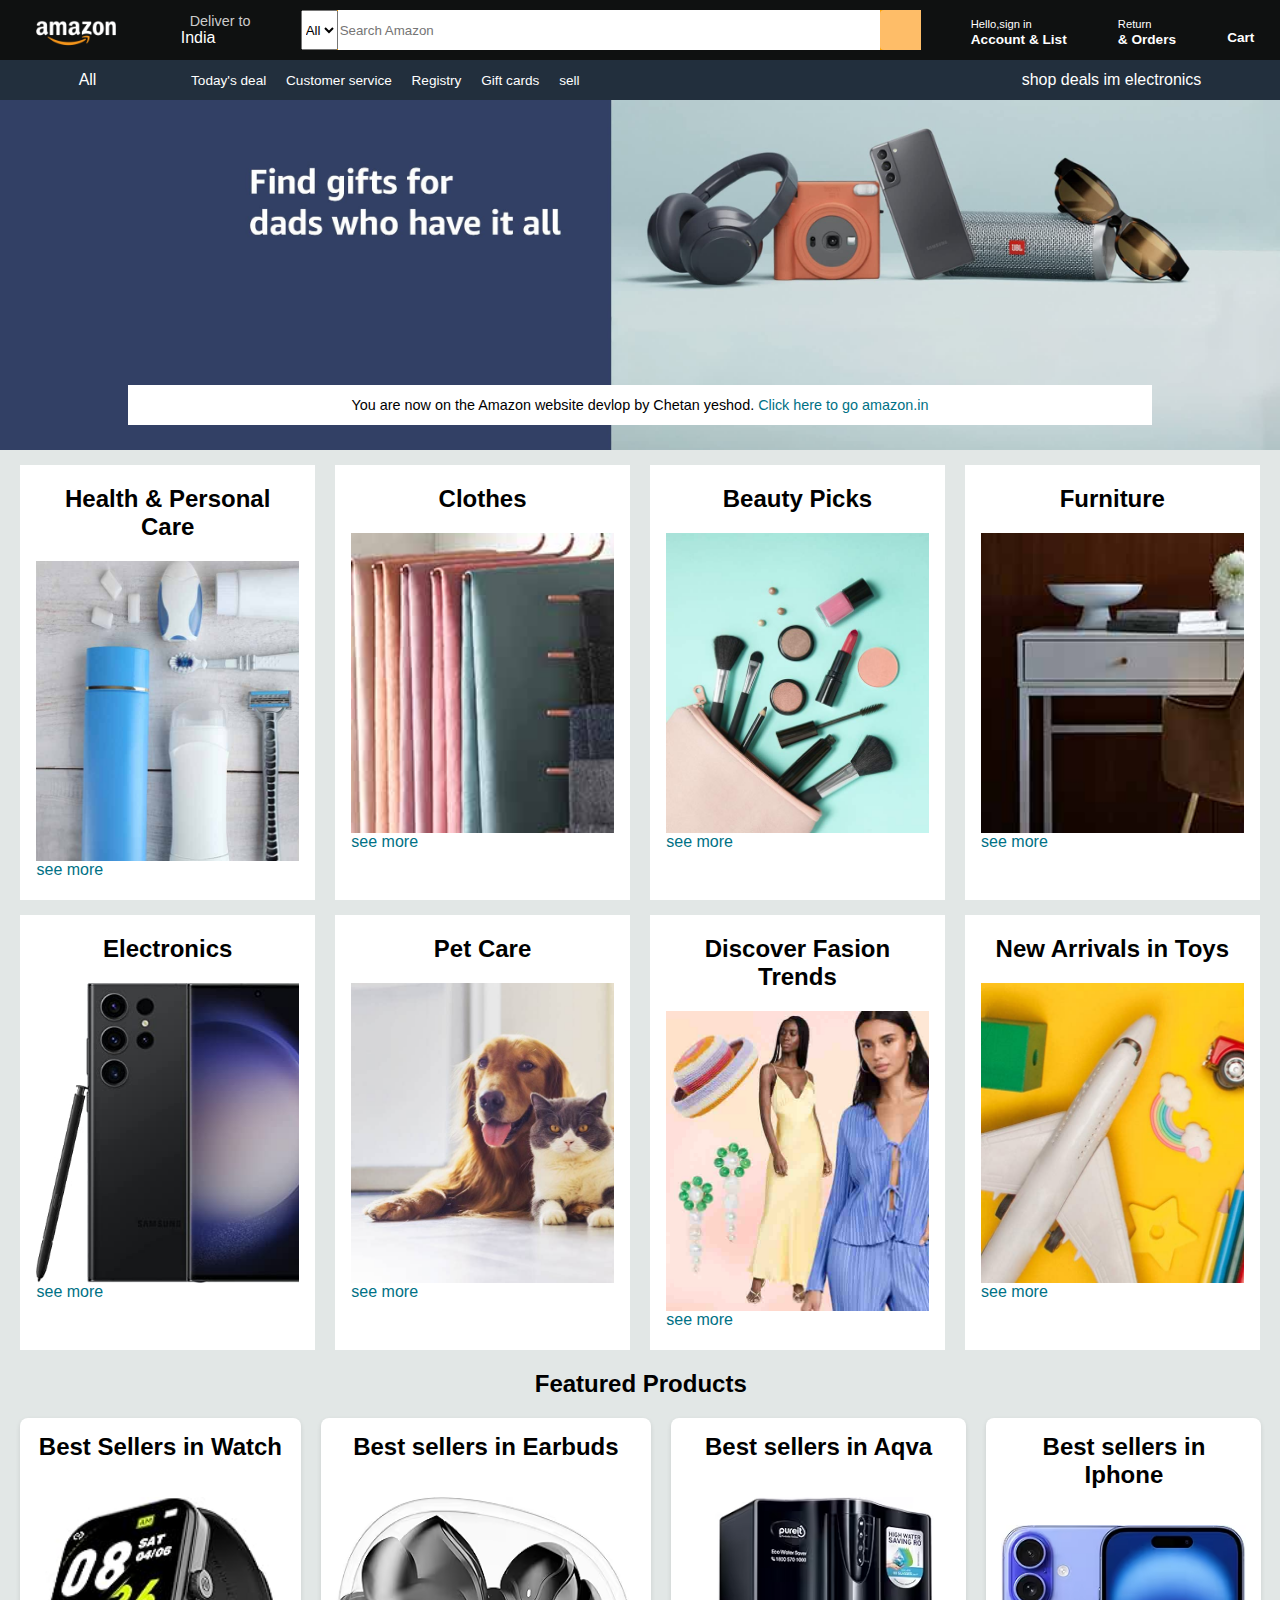
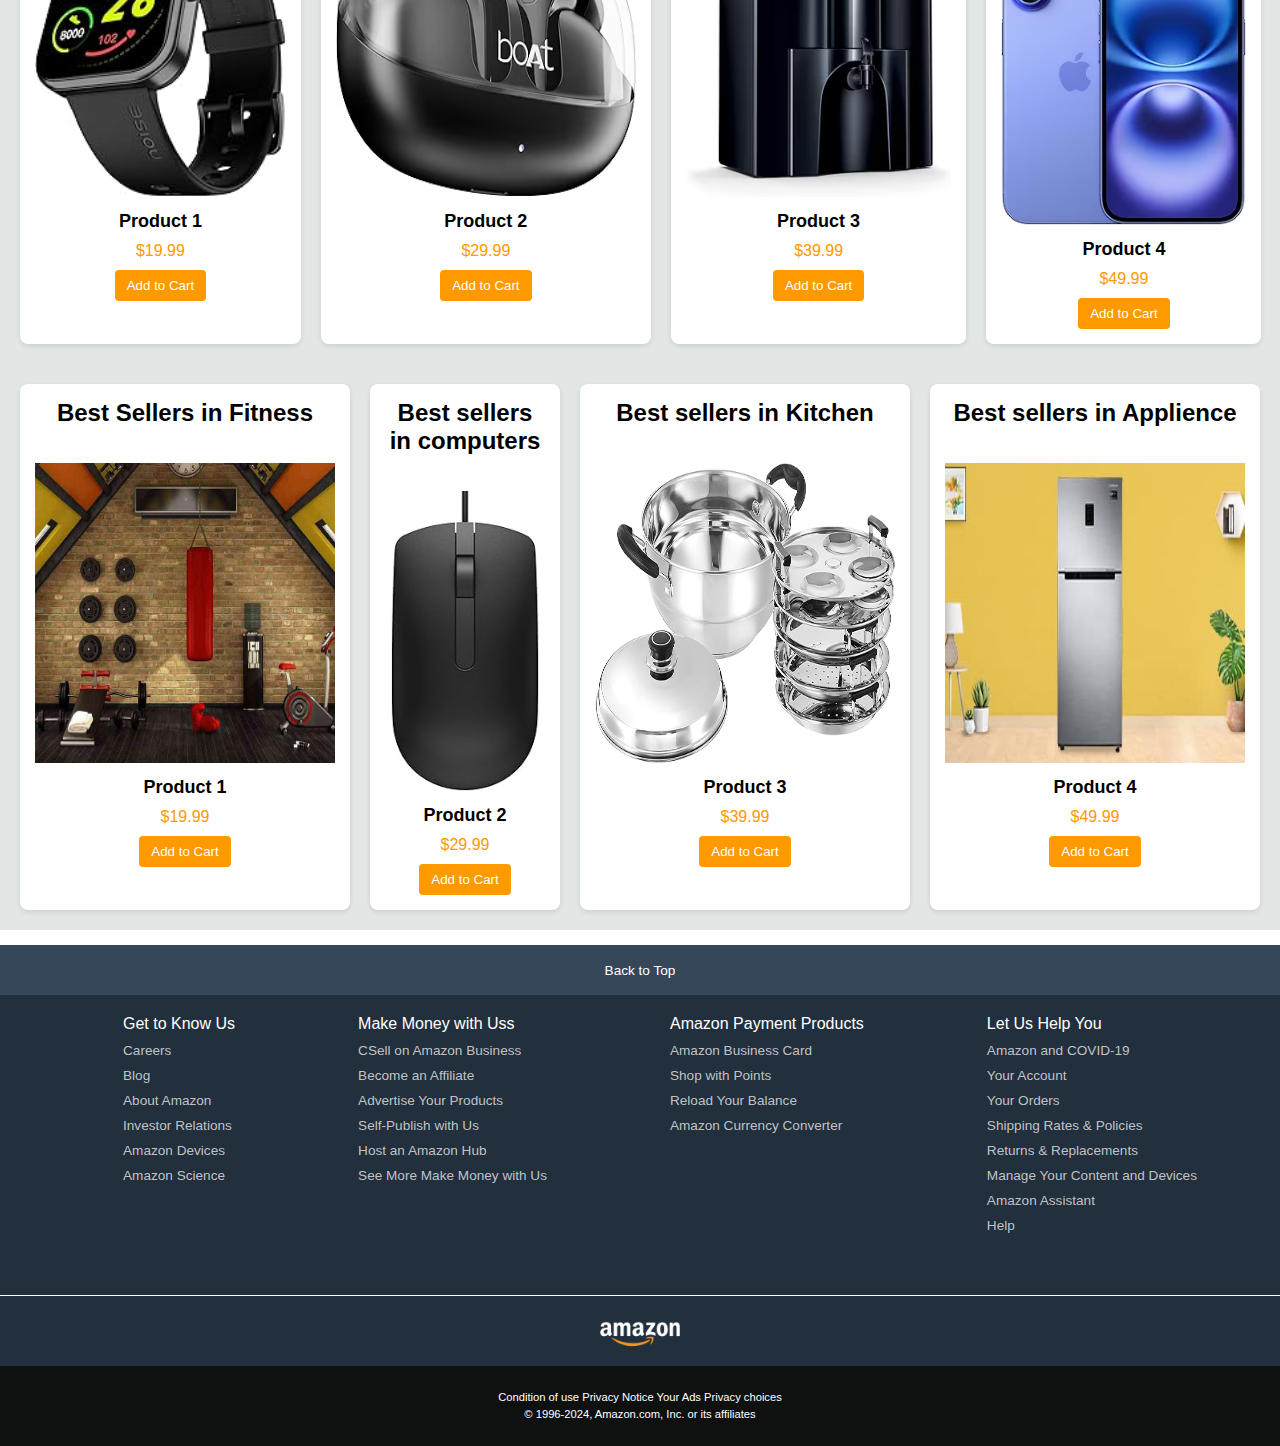
<file: index.html>
<!DOCTYPE html>
<html lang="en">
<head>
    <meta charset="UTF-8">
    <meta name="viewport" content="width=device-width, initial-scale=1.0">
    <title>Amazon</title>
    <link rel="stylesheet" href="https://cdnjs.cloudflare.com/ajax/libs/font-awesome/6.5.1/css/all.min.css" integrity="sha512-DTOQO9RWCH3ppGqcWaEA1BIZOC6xxalwEsw9c2QQeAIftl+Vegovlnee1c9QX4TctnWMn13TZye+giMm8e2LwA==" crossorigin="anonymous" referrerpolicy="no-referrer" />
    <link rel="stylesheet" href="style.css">
</head>
<body>
    <header>
        <div class="navbar">
            <div class="nav-logo border">
                <div class="logo"></div>
            </div>

            <div class="nav-addres border">
                <p class="add-first">Deliver to</p>
                <div class="add-icon">
                    <i class="fa-solid fa-location-dot"></i>
                    <p class="add-second">India</p>
                </div>
            </div>
            <div class="nav-serch">
                <seleCt class="Serch-select">
                    <option>All</option>
                </seleCt>  
                <input placeholder="Search Amazon" class="Search-input">
                <div class="search-icon">
                    <i class="fa-solid fa-magnifying-glass"></i>
                </div>
            </div>
            <div class="nav-signin border">
                <p><span>Hello,sign in</span></p>
                <p class="nav-second">Account & List</p>
            </div>
            <div class="nav-return border">
                <p><span>Return</span></p>
                <p class="nav-second"> & Orders</p>
            </div>
            <div class="nav-cart border">
                <i class="fa-solid fa-cart-arrow-down"></i>
                Cart
            </div>
        </div>
        <div class="nav-panel">
            <div class="panel-all">
                <i class="fa-solid fa-bars"></i>
                All
            </div>
            <div class="panel-ops">
            <p>Today's deal</p>
            <p>Customer service</p>
            <p>Registry</p>
            <p>Gift cards</p>
            <p>sell</p>
            </div>
        <div class="panel-deals">
            shop deals im electronics  
        </div>
        </div>
    </header>
    <div class="photo-section">
        <div class="photo-msg">
            <p>You are now on the Amazon  website devlop by Chetan yeshod. <a> Click here to go amazon.in</a> 
            </p>
        </div>
    </div>
     <div class="shop-section">
        <div class="box1 box">
           <div class="box-content">
            <h2>Health & Personal Care </h2>
            <div class="box-img" style="background-image: url('box2_image.jpg');"></div>
            <p>see more</p>
            </div>
        </div>
        <div class="box">
            <div class="box-content">
            <h2>Clothes </h2>
            <div class="box-img" style="background-image: url('box1_image.jpg');"></div>
            <p>see more</p>
            </div>
        </div>
        <div class="box">
            <div class="box-content">
            <h2>Beauty Picks</h2>
            <div class="box-img" style="background-image: url('box5_image.jpg');"></div>
            <p>see more</p>
            </div>
        </div>
        <div class="box">
            <div class="box-content">
            <h2>Furniture </h2>
            <div class="box-img" style="background-image: url('box3_image.jpg');"></div>
            <p>see more</p>
        </div>
        </div>
    
    <div class="box">
        <div class="box-content">
         <h2>Electronics</h2>
         <div class="box-img" style="background-image: url('box4_image.jpg');"></div>
         <p>see more</p>
         </div>
     </div>
     <div class="box2 box">
         <div class="box-content">
         <h2>Pet Care </h2>
         <div class="box-img" style="background-image: url('box6_image.jpg');"></div>
         <p>see more</p>
         </div>
     </div>
     <div class="box3 box">
         <div class="box-content">
         <h2>Discover Fasion Trends</h2>
         <div class="box-img" style="background-image: url('box8_image.jpg');"></div>
         <p>see more</p>
         </div>
     </div>
     <div class="box4 box">
         <div class="box-content">
         <h2>New Arrivals in Toys </h2>
         <div class="box-img" style="background-image: url('box7_image.jpg');"></div>
         <p>see more</p>
        </div>
    </div>

    <!-- Main Content -->
    <main>
        <h2>Featured Products</h2>
        <div class="product-grid">
            <div class="product">
                <h2>Best Sellers in Watch</h2>
                <img src="./Watch.jpg"  alt="Product 1">
                <h3>Product 1</h3>
                <p>$19.99</p>
                <button>Add to Cart</button>
            </div>
            <div class="product">
                <h2>Best sellers in Earbuds</h2>
                <img src="./Boat.avif" width="300" height="300"  alt="Product 2">
                <h3>Product 2</h3>
                <p>$29.99</p>
                <button>Add to Cart</button>
            </div>
            <div class="product">
                <h2>Best sellers in Aqva</h2>
                <img src="./Aqva.avif"   alt="Product 3">
                <h3>Product 3</h3>
                <p>$39.99</p>
                <button>Add to Cart</button>
            </div>
            <div class="product">
                <h2>Best sellers in Iphone</h2>
                <img src="./Iphone.avif"   alt="Product 4">
                <h3>Product 4</h3>
                <p>$49.99</p>
                <button>Add to Cart</button>
            </div>
        </div>
    </main>

     <!-- Main Content -->
     <main>
       
        <div class="product-grid">
            <div class="product">
                <h2>Best Sellers in Fitness</h2>
                <img src="./gym2.png" width="300" height="300" alt="Product 1">
                <h3>Product 1</h3>
                <p>$19.99</p>
                <button>Add to Cart</button>
            </div>
            <div class="product">
                <h2>Best sellers in computers</h2>
                <img src="./COMPUTER.jpg"  alt="Product 2">
                <h3>Product 2</h3>
                <p>$29.99</p>
                <button>Add to Cart</button>
            </div>
            <div class="product">
                <h2>Best sellers in Kitchen</h2>
                <img src="kitchen.jpg" width="300" height="300"  alt="Product 3">
                <h3>Product 3</h3>
                <p>$39.99</p>
                <button>Add to Cart</button>
            </div>
            <div class="product">
                <h2>Best sellers in Applience</h2>
                <img src="./freez.jpg" width="300" height="300"  alt="Product 4">
                <h3>Product 4</h3>
                <p>$49.99</p>
                <button>Add to Cart</button>
            </div>
        </div>
    </main>

</div>
</div>
</div>
<footer>
    <div class="foot-panal1">
        Back to Top
    </div>
    <div class="foot-panal2">
        <ul>
         <p>Get to Know Us</p>
         <a>Careers</a>
         <a>Blog</a>
         <a>About Amazon</a>
         <a>Investor Relations</a>
         <a>Amazon Devices</a>
         <a>Amazon Science</a>
        </ul> 
        <ul>
            <p>Make Money with Uss</p>
            <a>CSell on Amazon Business</a>
            <a>Become an Affiliate</a>
            <a>Advertise Your Products</a>
            <a>Self-Publish with Us</a>
            <a>Host an Amazon Hub</a>
            <a>See More Make Money with Us</a>
           </ul> 
           <ul>
            <p>Amazon Payment Products</p>
            <a>Amazon Business Card</a>
            <a>Shop with Points</a>
            <a>Reload Your Balance</a>
            <a>Amazon Currency Converter</a>
           </ul> 
           <ul>
            <p>Let Us Help You</p>
            <a>Amazon and COVID-19</a>
            <a>Your Account</a>
            <a>Your Orders</a>
            <a>Shipping Rates & Policies</a>
            <a>Returns & Replacements</a>
            <a>Manage Your Content and Devices</a>
            <a>Amazon Assistant</a>
            <a>Help</a>
           </ul>
    </div>
    <div class="foot-panal3">
        <div class="logo"></div>
    </div>
    <div class="foot-panal4">
        <div class="pages">
            <a>Condition of use </a>
            <a>Privacy Notice</a>
            <a>Your Ads Privacy choices</a>
        </div>
        <div class="copy-right">
            © 1996-2024, Amazon.com, Inc. or its affiliates
        </div>
    </div>
</footer>
</body>
</html>
</file>
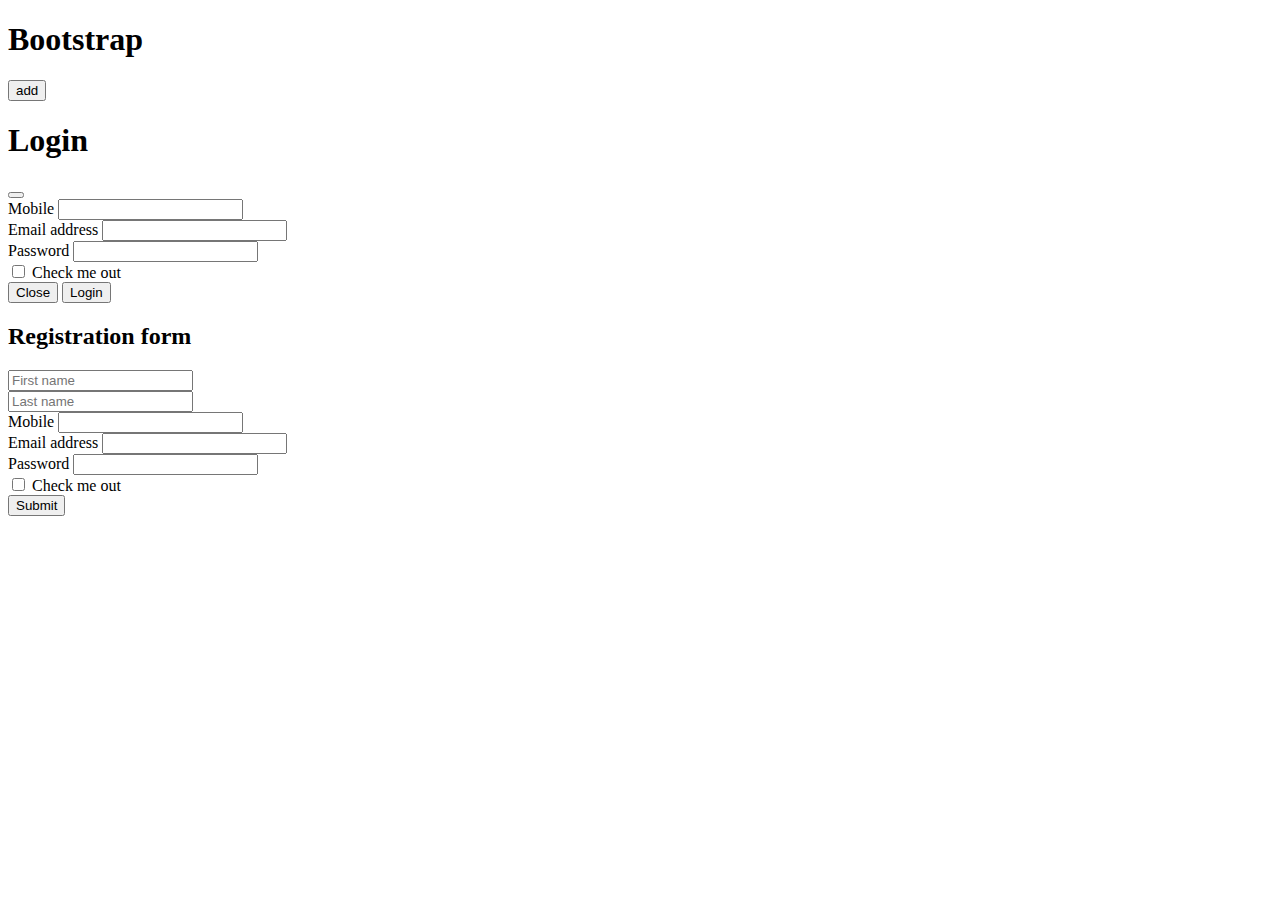
<file: resitration_from.html>
<!doctype html>
<html lang="en">
  <head>
    <meta charset="utf-8">
    <meta name="viewport" content="width=device-width, initial-scale=1">
    <title>Bootstrap demo</title>
    <link href="https://cdn.jsdelivr.net/npm/bootstrap@5.3.0-alpha1/dist/css/bootstrap.min.css" rel="stylesheet" integrity="sha384-GLhlTQ8iRABdZLl6O3oVMWSktQOp6b7In1Zl3/Jr59b6EGGoI1aFkw7cmDA6j6gD" crossorigin="anonymous">
  </head>
  <body>
    <div class="container mt-2 bg-warning">
        <div class="row border border-danger">
          <div class="d-flex justify-content-between">
            <h1 class="text-dark">Bootstrap</h1>
            <button class="btn btn-success btn-sm mt-2 mb-2" data-bs-toggle="modal" data-bs-target="#exampleModal">add</button>
          </div>
        </div>
        </div>
        <div>
      <!-- Modal -->
      <div class="modal fade" id="exampleModal" tabindex="-1" aria-labelledby="exampleModalLabel" aria-hidden="true">
        <div class="modal-dialog">
          <div class="modal-content">
            <div class="modal-header">
              <h1 class="modal-title fs-5" id="exampleModalLabel">Login</h1>
              <button type="button" class="btn-close" data-bs-dismiss="modal" aria-label="Close"></button>
            </div>
            <div class="modal-body">
                <form>
                    <div class="mb-3">
                      <label for="mobile" class="form-label">Mobile</label>
                      <input type="text" class="form-control" id="exampleInputEmail1" aria-describedby="emailHelp">
                    </div>
                    <div class="mb-3">
                      <label for="exampleInputEmail1" class="form-label">Email address</label>
                      <input type="email" class="form-control" id="exampleInputEmail1" aria-describedby="emailHelp">
                    </div>
                    <div class="mb-3">
                      <label for="exampleInputPassword1" class="form-label">Password</label>
                      <input type="password" class="form-control" id="exampleInputPassword1">
                    </div>
                    <div class="mb-3 form-check">
                      <input type="checkbox" class="form-check-input" id="exampleCheck1">
                      <label class="form-check-label" for="exampleCheck1">Check me out</label>
                    </div>
                   
                  </form>
            </div>
            <div class="modal-footer">
              <button type="button" class="btn btn-secondary" data-bs-dismiss="modal">Close</button>
              <button type="button" class="btn btn-primary">Login</button>
            </div>
          </div>
        </div>
      </div>
        </div> 




    <div class="container mt-5">
        <div class="text-center mb-4">
            <h2 class="text-danger">Registration form</h2>
        </div>
        <div class="d-flex justify-content-center">
            <div class="row col-md-7">
         <form >
            <div class="row">
                <div class="col">
                  <input type="text" class="form-control border border-primary" placeholder="First name" aria-label="First name">
                </div>
                <div class="col">
                  <input type="text" class="form-control" placeholder="Last name" aria-label="Last name">
                </div>
              </div>
            <div class="mb-3">
                <label for="exampleInputEmail1" class="form-label">Mobile</label>
                <input type="text" class="form-control" id="exampleInputEmail1" aria-describedby="emailHelp">
              </div>
             <div class="mb-3">
               <label for="exampleInputEmail1" class="form-label">Email address</label>
               <input type="email" class="form-control" id="exampleInputEmail1" aria-describedby="emailHelp">
             </div>
             <div class="mb-3">
               <label for="exampleInputPassword1" class="form-label">Password</label>
               <input type="password" class="form-control" id="exampleInputPassword1">
             </div>
             <div class="mb-3 form-check">
               <input type="checkbox" class="form-check-input" id="exampleCheck1">
               <label class="form-check-label" for="exampleCheck1">Check me out</label>
             </div>
             <div class="text-center">
                <button type="submit" class="btn btn-success">Submit</button>
         
             </div>
           
           </form>
           </div>
        </div>
        </div>
    <script src="https://cdn.jsdelivr.net/npm/bootstrap@5.3.0-alpha1/dist/js/bootstrap.bundle.min.js" integrity="sha384-w76AqPfDkMBDXo30jS1Sgez6pr3x5MlQ1ZAGC+nuZB+EYdgRZgiwxhTBTkF7CXvN" crossorigin="anonymous"></script>
  </body>
</html>

</div>
</file>
<file: style.css>
* {
    margin: 0;
    font-family: Arial;
    border: border-box;

}
.navbar {
    height: 60px;
    background-color: #0f1111;  
    color: white;
    display: flex;
    align-items: center;
    justify-content: space-around;
}
.nav-logo {
    height: 50px;
    width: 100px;
}
.logo {
    background-image: url("amazon_logo.png");
    background-size:cover ;
    height: 50px;
    width: 100px;
}
.border{
    border: 1.5px solid transparent;
}
.border:hover{
    border: 1.5px solid white;
}

/** BOX2 **/
.add-first{
 color: #cccccc;
 font-size: 0.90rem;
 margin-left: 13px;
}   
.add-second{
 color: white;
 margin-left: 4px;
}
.add-icon{
 display: flex;
 align-items: center;
}
/** box 3**/
.nav-serch{
  display: flex;
  justify-content: space-evenly;
  background-color: orange;
  height: 40px;
  width: 620px;
  border-radius: 4px; 
}
.search-select{
    background-color: #f3f3f3;
    width: 90px;
    height: 80px; 
    text-align: center;
    border-top-left-radius: 4px;
    border-bottom-left-radius: 4px;
    border: none;
}  

.Search-input {
    width:600px;
    font-size-adjust: 1rem;
    border: none;

}
.search-icon {
    width: 45px;
    display:flex;
    justify-content: center;
    align-items:center;
    font-size: 1.2rem;
    background-color:#febd68;
    border-top-left-radius: 4px;
    border-bottom-left-radius: 4px;
    color: #0f1111;
}

.nav-serch:hover{
    border: 2px solid orange
 }


/** box 4**/

span{
    font-size: 0.70rem;
}
.nav-second{
    font-size: 0.85rem;
    font-weight: 700;
} 
/**box 6**/
.nav-cart i {
font-size: 35px;
}
.nav-cart{
    font-size: 0.85rem;
    font-weight: 700;
}
 /** box 6 panal **/

.nav-panel{
    height: 40px;
    background-color: #222f3d;
    display: flex;
    color: white;
    align-items: center;
    justify-content: space-evenly;
}
.panel-ops p{
    display: inline;    
    margin-left: 16px;


} 

.panel-ops {
    width: 60%;
    font-size: 0.85rem;
    color: white  ;
}
.panal-deals{
    font-size: 0.95rem;
    font-weight: 700;

}
/** main part photo **/
.photo-section{
    background-image: url("hero_image.jpg");
    background-size: cover;
    height: 350px;
    display: flex;
    justify-content: center;
    align-items: flex-end;
}
.photo-msg{
    background-color: white;
    color: black;
    height: 40px;
    display: flex;
    align-items: center;
    justify-content: center;
    font-size: 0.9rem;
    width: 80%;
    margin-bottom: 25px;
}
.photo-msg a {
    color: #007185;

}
/**shop box **/
.shop-section{
    display: flex;
    flex-wrap: wrap ;
    justify-content: space-evenly;
    background-color: #E2E7E6; 
}

.box {
    /* border: 2px solid black; */
    height: 400px;
    width: 23%; 
    background-color: white;
    padding: 20px 0px 15px;
    margin-top: 15px;
}
.box-img{
    height: 300px;
    background-size: cover;
    /* background-repeat: no-repeat; */
    margin-top: 1rem;
    margin-top: 1rem;
}
.box-content{
    margin-left: 1rem;
    margin-right: 1rem;
}
.box-content p {
 color: #007185;
}

main {
    padding: 20px;
}

h2 {
    margin-bottom: 20px;
    text-align: center;
}

.product-grid {
    display: grid;
    grid-template-columns: repeat(4, 1fr);
    gap: 20px;
}

.product {
    background-color: white;
    padding: 15px;
    border-radius: 8px;
    text-align: center;
    box-shadow: 0 2px 5px rgba(0, 0, 0, 0.1);
}

.product img {
    height: 300px;
    background-size: cover;
    /* background-repeat: no-repeat; */
    margin-top: 1rem;
    margin-top: 1rem;
}

.product h3 {
    font-size: 18px;
    margin: 10px 0;
}

.product p {
    font-size: 16px;
    color: #FF9900;
    margin-bottom: 10px;
}

.product button {
    background-color: #FF9900;
    color: white;
    padding: 8px 12px;
    border: none;
    border-radius: 4px;
    cursor: pointer;
}




.product img {
    height: 300px;
    background-size: cover;
    /* background-repeat: no-repeat; */
    margin-top: 1rem;
    margin-top: 1rem;
}


/**footer**/
footer{
    margin-top: 15px;
}



.foot-panal1{
    background-color: #37475a;
    color: white;
    height: 50px;
    display: flex;
    justify-content: center;
    align-items: center;
    font-size: 0.85rem;

}
.foot-panal2 {
 background-color: #222f3d;
 color: white;
 height: 300px;
 display: flex;
 justify-content: space-evenly;

}
ul{
    margin-top: 20px;

}
ul a {
    display: block;
    font-size: 0.85rem;
    margin-top: 10px;
    color: #dddd;

}
.foot-panal3{
 background-color: #222f3d;
 color: white;
 border-top: 0.5px solid white;
 height: 70px;
 display: flex;
 justify-content: center;
 align-items: center;


} 
.logo{
    background-image: url("amazon_logo.png");
    background-size:cover ;
    height: 50px;
    
    width: 100p;
}

.foot-panal4{
    background-color: #0f1111;
    color: white;
    height: 80px;
    font-size: 0.7rem;
    text-align: center;
   
    /**display: flex;
    justify-content: center ;
    align-items: center;**/
}
.pages{

 padding-top: 25px;


}

.copy-right{
 padding-top:5px ;
 
}
</file>
